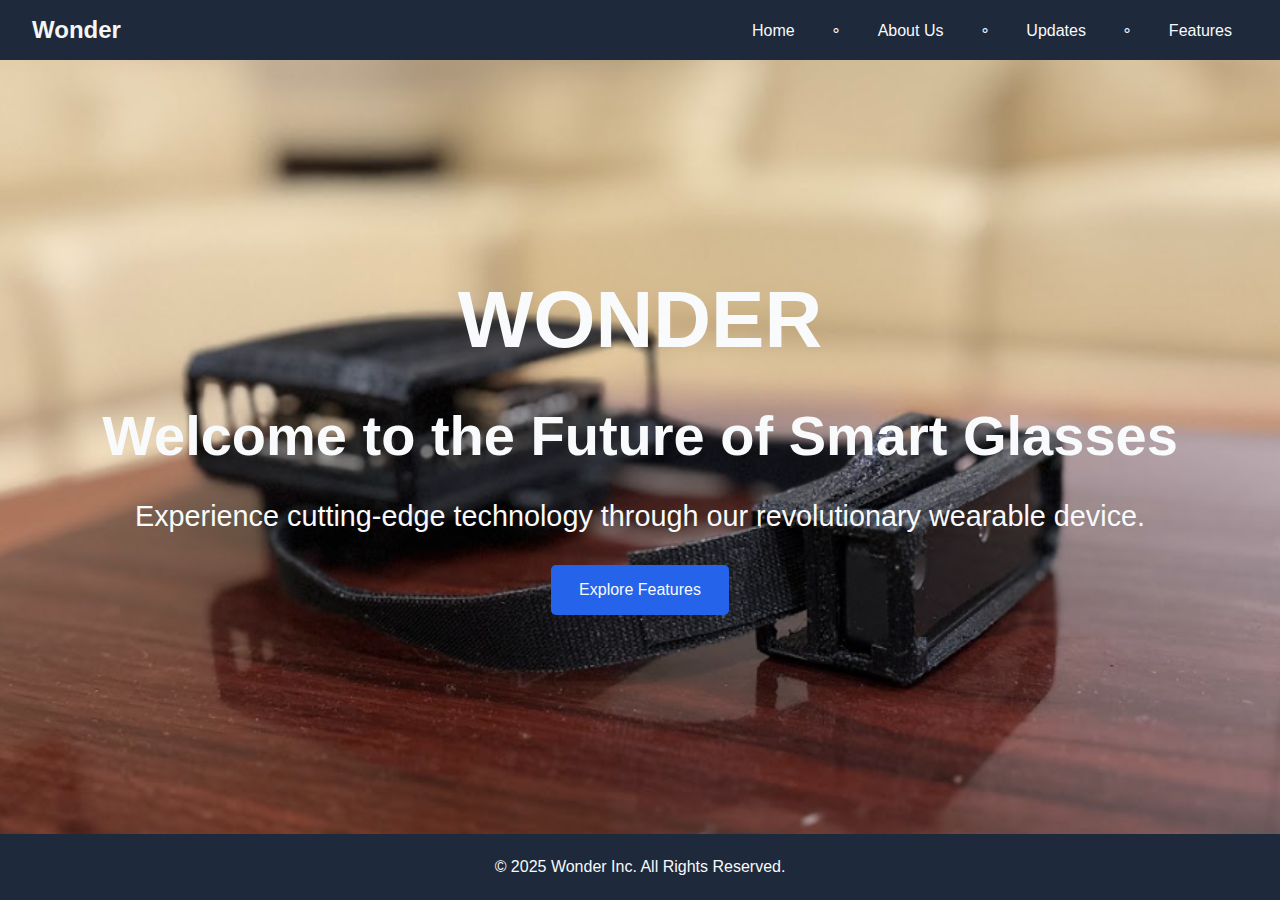
<file: index.html>
<!DOCTYPE html>
<html lang="en">
<head>
    <meta charset="UTF-8">
    <meta name="viewport" content="width=device-width, initial-scale=1.0">
    <title>Wonder - Home</title>
    <link rel="stylesheet" href="styles.css">
</head>
<body>
    <header>
        <a href="index.html" class="logo">Wonder</a>
        <nav>
            <a href="index.html">Home</a>
            <a>∘</a>
            <a href="about.html">About Us</a>
            <a>∘</a>
            <a href="updates.html">Updates</a>
            <a>∘</a>
            <a href="features.html">Features</a>
        </nav>
    </header>
    <main class="hero">
        <h1 class="wonderText">WONDER</h1>
        <h1>Welcome to the Future of Smart Glasses</h1>
        <p>Experience cutting-edge technology through our revolutionary wearable device.</p>
        <button onclick="location.href='features.html'">Explore Features</button>
    </main>
    <footer>
        <p>&copy; 2025 Wonder Inc. All Rights Reserved.</p>
    </footer>
</body>
</html>
</file>
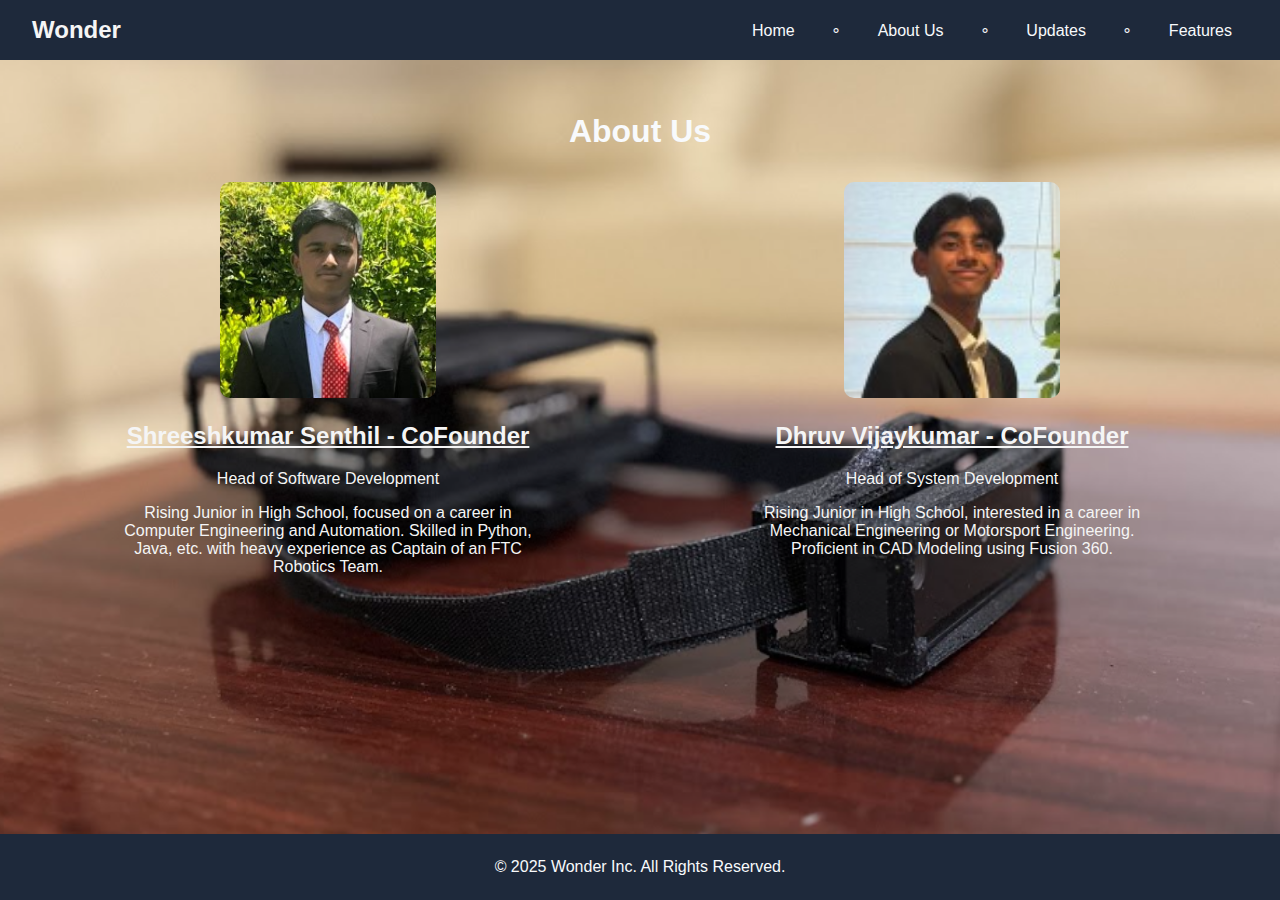
<file: about.html>
<!DOCTYPE html>
<html lang="en">
<head>
    <meta charset="UTF-8">
    <meta name="viewport" content="width=device-width, initial-scale=1.0">
    <title>Wonder - About Us</title>
    <link rel="stylesheet" href="styles.css">
    <script src="scripts.js" defer></script>
</head>
<body>
    <header>
        <a href="index.html" class="logo">Wonder</a>
        <nav>
            <a href="index.html">Home</a>
            <a>∘</a>
            <a href="about.html">About Us</a>
            <a>∘</a>
            <a href="updates.html">Updates</a>
            <a>∘</a>
            <a href="features.html">Features</a>
        </nav>
    </header>
    <main class="about">
        <h1>About Us</h1>
        <div class="team">
            <div class="member" data-description="Shreeshkumar specializes in software development and AR experiences.<br>">
                <img src=".\Images\LinkdenV1.jpg" alt="Team Member 1">
                <a class="linkden" href="https://www.linkedin.com/in/shreeshkumar-senthil-9a639036a/"><h2>Shreeshkumar Senthil - CoFounder</h2></a>
                <p class="linkden">Head of Software Development</p>
                <p class="linkden">Rising Junior in High School, focused on a career in Computer Engineering and Automation. Skilled in Python, Java, etc. with heavy experience as Captain of an FTC Robotics Team.</p>
            </div>
             <div class="member" data-description="Dhruv is an expert in wearable technology and innovation.<br>">
                <img src=".\Images\DhruvLinkdenV1.jpg" alt="Team Member 2">
                <a class="linkden" href="https://www.linkedin.com/in/dhruv-vijaykumar-549010323/"><h2>Dhruv Vijaykumar - CoFounder</h2></a>
                <p class="linkden">Head of System Development</p>
                <p class="linkden">Rising Junior in High School, interested in a career in Mechanical Engineering or Motorsport Engineering. Proficient in CAD Modeling using Fusion 360.</p>
            </div>
        </div>
    </main>
    <div id="popup" class="hidden">
        <div class="popup-content">
            <span id="popup-text"></span>
            <button id="close-popup">Close</button>
        </div>
    </div>
    <footer>
        <p>&copy; 2025 Wonder Inc. All Rights Reserved.</p>
    </footer>
</body>
</html>
</file>
<file: styles.css>
body {
    margin: 0;
    font-family: 'Arial', sans-serif;
    background-color: #0f172a;
    color: #f8fafc;
    display: flex;
    flex-direction: column; /* Flexbox layout for the body */
    min-height: 100vh; /* Ensure the body takes the full viewport height */
    background-image: url('./Images/background.png');
    background-size: cover;      /* Scales image to cover entire screen */
    background-repeat: no-repeat;
    background-position: center;
}

.hero .wonderText{
    font-size: 5rem;
}

header { 
    display: flex;
    justify-content: space-between;
    align-items: center;
    padding: 1rem 2rem;
    background-color: #1e293b;
    position: sticky;
    top: 0;
    z-index: 1000;
}

header .logo {
    font-size: 1.5rem;
    font-weight: bold;
    color: whitesmoke;
    text-decoration: none;
}



nav a {
    margin: 0 1rem;
    text-decoration: none;
    color: #f8fafc;
    transition: color 0.3s ease;
}

nav a:hover {
    color: #38bdf8;
}

.hero {
    text-align: center;
    padding: 10rem 1rem;
    flex: 1; /* Makes the main content area grow to fill space when needed */
}

.hero h1 {
    font-size: 3.5rem;
    margin-bottom: 2rem;
}

.hero p {
    font-size: 1.8rem;
    margin-bottom: 2rem;
}

.hero button {
    background-color: #2563eb;
    color: #f8fafc;
    border: none;
    padding: 1rem 1.75rem;
    font-size: 1rem;
    border-radius: 5px;
    cursor: pointer;
    transition: background-color 0.3s ease;
}

.hero button:hover {
    background-color: #1d4ed8;
}

footer {
    text-align: center;
    padding: 0.5rem;
    background-color: #1e293b;
    margin-top: auto; /* Pushes the footer to the bottom if content is short */
}

/* Styling for About Us page */
.about {
    text-align: center;
    padding: 2rem;
}

.team {
    display: flex;
    justify-content: center;
    gap: 2rem;
    margin-top: 2rem;
}

.member {
    cursor: pointer;
    width: 600px;
    margin-left: 5rem;
    margin-right:5rem;
    text-align: center;
}

.member img {
    width: 50%;
    border-radius: 10px;
    transition: transform 0.3s ease;
}

.member img:hover {
    transform: scale(1.05);
}

#popup {
    position: fixed;
    top: 0;
    left: 0;
    width: 100%;
    height: 100%;
    display: flex;
    justify-content: center;
    align-items: center;
    background-color: rgba(0, 0, 0, 0.8);
    color: #f8fafc;
    z-index: 1000;
    opacity: 0;
    pointer-events: none;
    transition: opacity 0.3s ease;
}

#popup.visible {
    opacity: 1;
    pointer-events: auto;
}

.popup-content {
    background-color: #1e293b;
    padding: 2rem;
    border-radius: 10px;
    text-align: center;
    width: 300px;
}

#close-popup {
    margin-top: 1rem;
    background-color: #2563eb;
    color: #f8fafc;
    border: none;
    padding: 0.75rem 1.5rem;
    border-radius: 5px;
    cursor: pointer;
    transition: background-color 0.3s ease;
}

#close-popup:hover {
    background-color: #1d4ed8;
}

/* Styling for Features Page Slideshow */
.features {
    text-align: center;
    padding: 2rem;
}

.features h1{
    margin-top:0rem;
   color:whitesmoke;
}

.slideshow {
    position: relative;
    display: flex;
    align-items: center;
    justify-content: center;
    margin-top: 21rem;
    margin-bottom: 5rem;
}

.slide {
    opacity: 0;
    transform: translateY(20px);
    transition: opacity 0.5s ease, transform 0.5s ease;
    position: absolute;
    width: 80%;
    text-align: center;
    background-color: #1e293b;
    color: #f8fafc;
    padding: 0.5rem 1.75rem 1rem 1.75rem;
    display: none;
    border-radius: 10px;
}

.slide.active {
    opacity: 1;
    transform: translateY(0);
    display: block;
}

.slide p{
    padding-right: 5rem;
    padding-left: 5rem;
}

button.left-arrow, button.right-arrow {
    background-color: #2563eb;
    color: #f8fafc;
    border: none;
    padding: 0.75rem 1rem;
    font-size: 1.5rem;
    cursor: pointer;
    border-radius: 5px;
    position: absolute;
    top: 50%;
    transform: translateY(-50%);
    z-index: 10;
}

button.left-arrow {
    left: 10%;
}

button.right-arrow {
    right: 10%;
}

button:hover {
    background-color: #0f172a;
}

button.down-arrow {
    margin-top: 3rem;
    background-color: #1e293b;
    color: #f8fafc;
    border: none;
    padding: 0.75rem 1.5rem;
    font-size: 1rem;
    cursor: pointer;
    border-radius: 5px;
    transition: background-color 0.3s ease;
}

button.down-arrow:hover {
    background-color: #0f172a;
}

/* Blog-styled updates page */
.blog {
    text-align: center;
    padding: 2rem;
}



#blog-container {
    max-width: 800px;
    margin: 0 auto;
    display: flex;
    flex-direction: column;
    gap: 1.5rem;
}

.blog-entry {
    background-color: #1e293b;
    color: #f8fafc;
    padding: 1.5rem;
    border-radius: 10px;
    box-shadow: 0 4px 6px rgba(0, 0, 0, 0.2);
}

.blog-entry img {
    width: 100%;
    border-radius: 10px;
    margin-bottom: 1rem;
}

.blog-entry h2 {
    margin-top: 0;
}

#add-blog {
    margin-top: 2rem;
    background-color: #2563eb;
    color: #f8fafc;
    border: none;
    padding: 0.75rem 1.5rem;
    font-size: 1rem;
    border-radius: 5px;
    cursor: pointer;
    transition: background-color 0.3s ease;
}

#add-blog:hover {
    background-color: #1d4ed8;
}


.linkden {
    color: whitesmoke;
}
.linkden:hover {
    color: #38bdf8;
}
</file>
